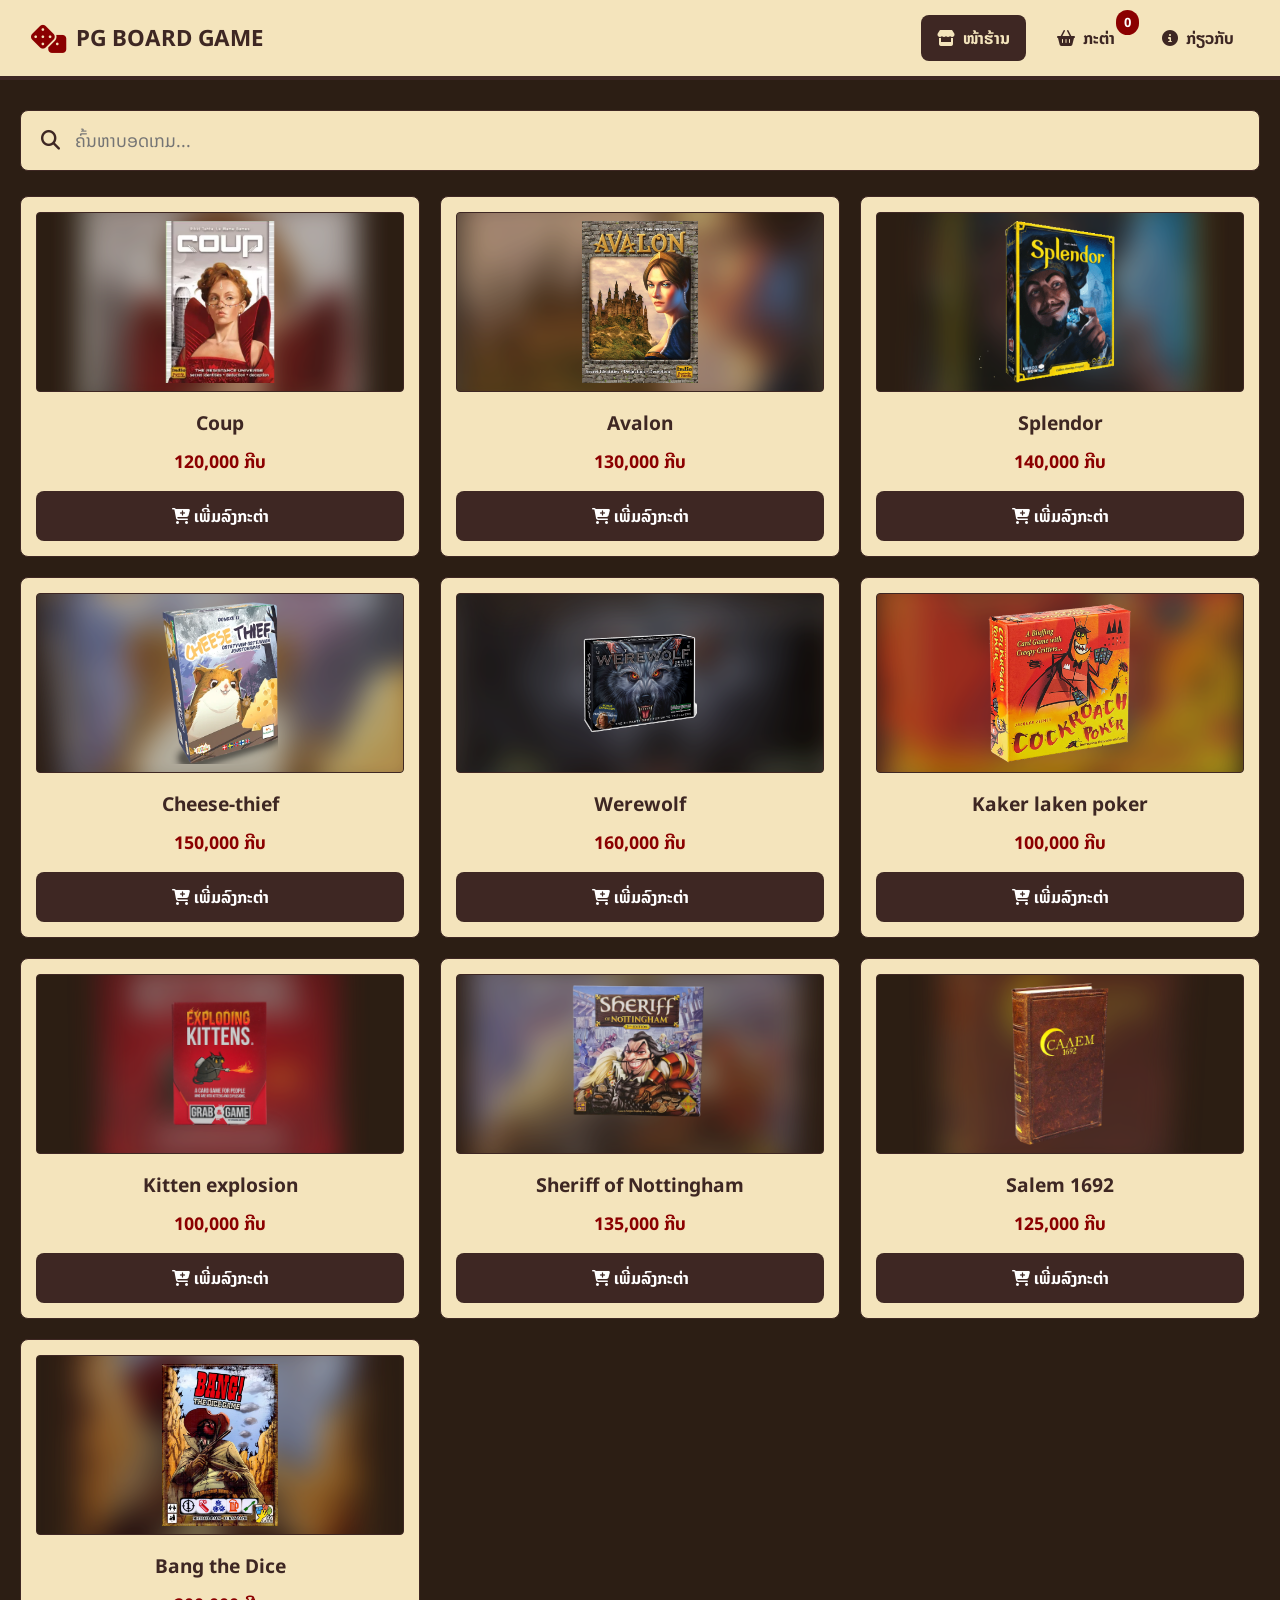
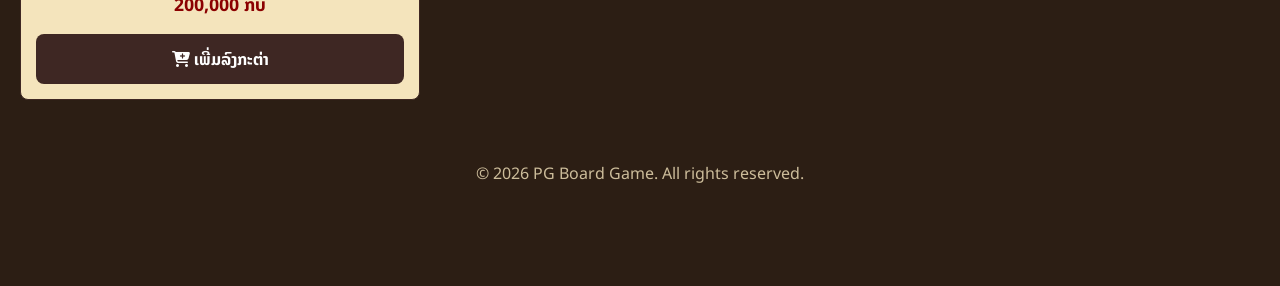
<file: index.html>
<!DOCTYPE html>
<html lang="lo">
<head>
    <meta charset="UTF-8">
    <meta name="viewport" content="width=device-width, initial-scale=1.0">
    <title>PG Board Game — ຮ້ານບອດເກມ</title>
    <meta name="description" content="PG Board Game Shop — ຮ້ານຂາຍບອດເກມອອນລາຍ ນະຄອນຫຼວງວຽງຈັນ">
    <link href="https://fonts.googleapis.com/css2?family=Noto+Sans+Lao:wght@400;600;700&display=swap" rel="stylesheet">
    <link rel="stylesheet" href="https://cdnjs.cloudflare.com/ajax/libs/font-awesome/6.4.0/css/all.min.css">
    <link rel="stylesheet" href="style.css">
</head>
<body>

    <header id="top-header">
        <div class="logo" data-view="view-store" onclick="switchView('view-store')">
            <i class="fa-solid fa-dice"></i>
            <span>PG BOARD GAME</span>
        </div>
        <nav class="header-nav">
            <a href="#" class="nav-link nav-active" data-view="view-store" onclick="event.preventDefault(); switchView('view-store')">
                <i class="fa-solid fa-store"></i>
                <span>ໜ້າຮ້ານ</span>
            </a>
            <a href="#" class="nav-link" data-view="view-cart" onclick="event.preventDefault(); switchView('view-cart')">
                <i class="fa-solid fa-basket-shopping"></i>
                <span>ກະຕ່າ</span>
                <span class="cart-badge" id="cart-count">0</span>
            </a>
            <a href="#" class="nav-link" data-view="view-about" onclick="event.preventDefault(); switchView('view-about')">
                <i class="fa-solid fa-circle-info"></i>
                <span>ກ່ຽວກັບ</span>
            </a>
        </nav>
    </header>

    <main id="app">

        <section id="view-store" class="view active">
            <div class="search-bar">
                <i class="fa-solid fa-search"></i>
                <input type="text" id="search-input" placeholder="ຄົ້ນຫາບອດເກມ..." onkeyup="filterProducts()">
            </div>
            <div class="products" id="product-list"></div>
        </section>

        <section id="view-cart" class="view">
            <h2 class="view-title"><i class="fa-solid fa-basket-shopping"></i> ກະຕ່າ & ຊຳລະເງິນ</h2>
            <div class="cart-layout">
                <div class="cart-basket">
                    <div class="panel">
                        <h3><i class="fa-solid fa-list"></i> ລາຍການສິນຄ້າ</h3>
                        <div class="summary-box">
                            <div id="cart-display-list">
                                <p class="empty-cart">ຍັງບໍ່ມີສິນຄ້າ...</p>
                            </div>
                        </div>
                        <div class="coupon-area">
                            <input type="text" id="coupon-input" placeholder="ລະຫັດສ່ວນຫຼຸດ">
                            <button onclick="applyCoupon()">ໃຊ້ໂຄ້ດ</button>
                        </div>
                        <p id="coupon-msg"></p>
                        <hr>
                        <div class="total-row">
                            <span>ສ່ວນຫຼຸດ:</span>
                            <span id="discount-text">0 ກີບ</span>
                        </div>
                        <div class="total-row grand-total">
                            <span>ລວມທັງໝົດ:</span>
                            <span id="final-total-text">0 ກີບ</span>
                        </div>
                        <button class="btn-clear" onclick="resetCart()"><i class="fa-solid fa-broom"></i> ລ້າງກະຕ່າ</button>
                    </div>
                </div>
                <div class="cart-checkout">
                    <div class="panel">
                        <h3><i class="fa-solid fa-user"></i> ຂໍ້ມູນລູກຄ້າ</h3>
                        <div class="form-group">
                            <label for="custName">ຊື່ ແລະ ນາມສະກຸນ</label>
                            <input type="text" id="custName" placeholder="ເຊັ່ນ: ສົມສະໜຸກ">
                        </div>
                        <div class="form-group">
                            <label for="custTel">ເບີໂທລະສັບ</label>
                            <input type="text" id="custTel" placeholder="020 XXXX XXXX">
                        </div>
                        <div class="form-group">
                            <label for="custLoc">ທີ່ຢູ່ຈັດສົ່ງ</label>
                            <textarea id="custLoc" placeholder="ບ້ານ, ເມືອງ, ແຂວງ"></textarea>
                        </div>
                        <button class="btn-confirm" onclick="confirmPurchase()">
                            <i class="fa-solid fa-check-circle"></i> ຢືນຢັນສັ່ງຊື້ & ອອກບິນ
                        </button>
                    </div>
                </div>
            </div>
        </section>

        <section id="view-about" class="view">
            <div class="about-hero">
                <i class="fa-solid fa-dice-d20"></i>
                <h2>PG Board Game Shop</h2>
                <p>ຮ້ານບອດເກມທີ່ດີທີ່ສຸດໃນນະຄອນຫຼວງວຽງຈັນ</p>
            </div>
            <div class="about-grid">
                <div class="about-card">
                    <div class="about-card-icon"><i class="fa-solid fa-location-dot"></i></div>
                    <h3>ທີ່ຢູ່ຮ້ານ</h3>
                    <p>ບ້ານດົງໂດກ, ເມືອງໄຊທານີ</p>
                    <p>ນະຄອນຫຼວງວຽງຈັນ</p>
                </div>
                <div class="about-card">
                    <div class="about-card-icon"><i class="fa-solid fa-phone"></i></div>
                    <h3>ໂທລະສັບ</h3>
                    <p>020 9988 7766</p>
                    <p>ເປີດ 09:00 – 21:00</p>
                </div>
                <div class="about-card">
                    <div class="about-card-icon"><i class="fa-brands fa-facebook"></i></div>
                    <h3>Facebook</h3>
                    <a href="#">PG Board Game Shop</a>
                    <p>ຕິດຕາມພວກເຮົາ!</p>
                </div>
                <div class="about-card">
                    <div class="about-card-icon"><i class="fa-brands fa-whatsapp"></i></div>
                    <h3>WhatsApp</h3>
                    <a href="#">+856 20 9988 7766</a>
                    <p>ສົ່ງຂໍ້ຄວາມຫາເຮົາ</p>
                </div>
            </div>
        </section>

    </main>

    <footer>
        <p>&copy; 2026 PG Board Game. All rights reserved.</p>
    </footer>

    <nav class="mobile-tabs">
        <a href="#" class="tab-item tab-active" data-view="view-store" onclick="event.preventDefault(); switchView('view-store')">
            <i class="fa-solid fa-store"></i>
            <span>ໜ້າຮ້ານ</span>
        </a>
        <a href="#" class="tab-item" data-view="view-cart" onclick="event.preventDefault(); switchView('view-cart')">
            <i class="fa-solid fa-basket-shopping"></i>
            <span>ກະຕ່າ</span>
            <span class="tab-badge" id="cart-count-mobile">0</span>
        </a>
        <a href="#" class="tab-item" data-view="view-about" onclick="event.preventDefault(); switchView('view-about')">
            <i class="fa-solid fa-circle-info"></i>
            <span>ກ່ຽວກັບ</span>
        </a>
    </nav>

    <script src="script.js"></script>
</body>
</html>
</file>
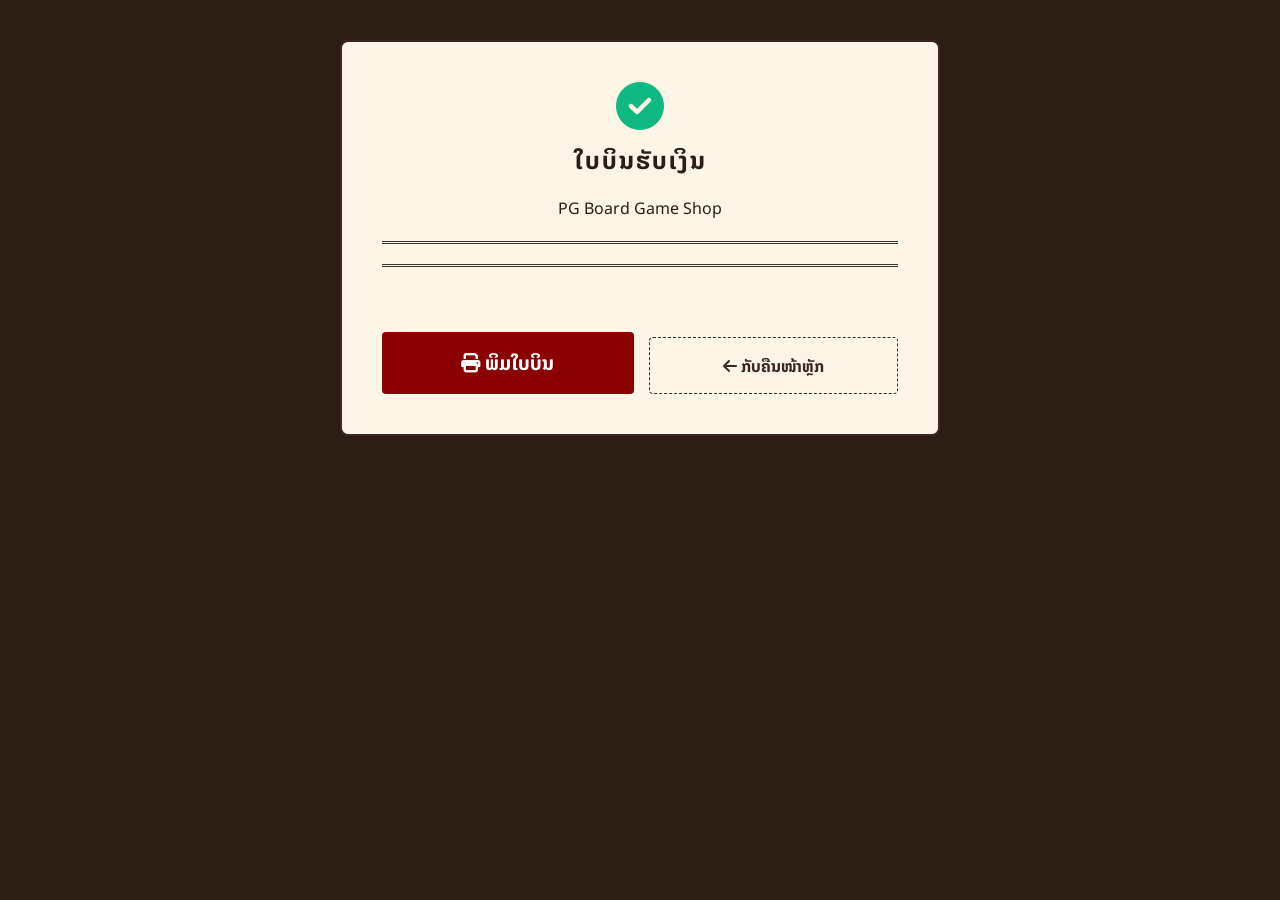
<file: receipt.html>
<!DOCTYPE html>
<html lang="lo">
<head>
    <meta charset="UTF-8">
    <meta name="viewport" content="width=device-width, initial-scale=1.0">
    <title>ໃບບິນຮັບເງິນ — PG Board Game</title>
    <link href="https://fonts.googleapis.com/css2?family=Noto+Sans+Lao:wght@400;600;700&display=swap" rel="stylesheet">
    <link rel="stylesheet" href="https://cdnjs.cloudflare.com/ajax/libs/font-awesome/6.4.0/css/all.min.css">
    <link rel="stylesheet" href="style.css">
</head>
<body class="receipt-page">
    <div class="bill-container">
        <div class="receipt-header">
            <i class="fa-solid fa-circle-check" style="font-size: 3rem; color: #10b981;"></i>
            <h2 style="margin-top: 10px;">ໃບບິນຮັບເງິນ</h2>
            <p>PG Board Game Shop</p>
        </div>

        <div id="display-info" class="receipt-info"></div>
        <div id="display-items"></div>
        <div id="display-total" class="receipt-total"></div>

        <div class="no-print receipt-actions">
            <button class="btn-confirm" onclick="window.print()">
                <i class="fa-solid fa-print"></i> ພິມໃບບິນ
            </button>
            <button class="btn-clear" onclick="location.href='index.html'">
                <i class="fa-solid fa-arrow-left"></i> ກັບຄືນໜ້າຫຼັກ
            </button>
        </div>
    </div>

    <script>
        const data = JSON.parse(localStorage.getItem('myOrder'));
        if (data) {
            document.getElementById('display-info').innerHTML = `
                <p><b>ວັນທີ:</b> ${data.date}</p>
                <p><b>ລູກຄ້າ:</b> ${data.name}</p>
                <p><b>ເບີໂທ:</b> ${data.tel}</p>
                <p><b>ທີ່ຢູ່:</b> ${data.loc}</p>
            `;
            let html = "";
            data.items.forEach(i => {
                html += `
                    <div class="receipt-item">
                        <span>${i.name} (×${i.quantity})</span>
                        <span>${(i.price * i.quantity).toLocaleString()} ກີບ</span>
                    </div>
                `;
            });
            document.getElementById('display-items').innerHTML = html;
            document.getElementById('display-total').innerText = "ລວມທັງໝົດ: " + data.total;
        }
    </script>
</body>
</html>
</file>
<file: style.css>
:root {
    --paper: #f4e4bc;
    --ink: #2c1e14;
    --wood: #3e2723;
    --gold: #b8860b;
    --crimson: #8b0000;
    --paper-light: #fdf5e6;
    --radius: 8px;
    --shadow: 0 4px 12px rgba(0, 0, 0, 0.15);
}

* {
    box-sizing: border-box;
    margin: 0;
    padding: 0;
    font-family: 'Noto Sans Lao', sans-serif;
}

body {
    background: var(--ink);
    color: var(--ink);
    padding-bottom: 70px; /* Space for mobile tabs */
}

/* ================================
   HEADER (SPA Navigation)
================================ */
header {
    display: flex;
    justify-content: space-between;
    align-items: center;
    background: var(--paper);
    padding: 15px 30px;
    border-bottom: 4px solid var(--wood);
    position: sticky;
    top: 0;
    z-index: 100;
}

.logo {
    display: flex;
    align-items: center;
    gap: 10px;
    color: var(--wood);
    font-size: 1.4rem;
    font-weight: bold;
    text-transform: uppercase;
    cursor: pointer;
    transition: opacity 0.2s;
}

.logo:hover {
    opacity: 0.8;
}

.logo i {
    color: var(--crimson);
    font-size: 1.8rem;
}

.header-nav {
    display: flex;
    gap: 15px;
}

.nav-link {
    display: flex;
    align-items: center;
    gap: 8px;
    padding: 10px 16px;
    border-radius: var(--radius);
    text-decoration: none;
    color: var(--wood);
    font-weight: bold;
    position: relative;
    transition: background 0.2s, color 0.2s;
}

.nav-link:hover, 
.nav-link.nav-active {
    background: var(--wood);
    color: var(--paper);
}

.cart-badge {
    background: var(--crimson);
    color: white;
    border-radius: 12px;
    padding: 2px 8px;
    font-size: 0.8rem;
    position: absolute;
    top: -5px;
    right: -8px;
    font-weight: bold;
}

/* ================================
   SPA VIEWS CONFIGURATION
================================ */
#app {
    max-width: 1280px;
    margin: 30px auto;
    padding: 0 20px;
}

.view {
    display: none;
}

.view.active {
    display: block;
}

.view-title {
    color: var(--paper);
    margin-bottom: 25px;
    font-size: 1.8rem;
    border-bottom: 2px solid var(--paper);
    padding-bottom: 10px;
}

/* ================================
   VIEW: STORE
================================ */
.search-bar {
    display: flex;
    align-items: center;
    background: var(--paper);
    padding: 15px 20px;
    border-radius: var(--radius);
    border: 1px solid var(--wood);
    margin-bottom: 25px;
}

.search-bar i {
    color: var(--wood);
    font-size: 1.2rem;
    margin-right: 15px;
}

.search-bar input {
    flex: 1;
    border: none;
    background: transparent;
    font-size: 1.1rem;
    color: var(--ink);
    outline: none;
}

.products {
    display: grid;
    grid-template-columns: repeat(3, minmax(0, 1fr));
    gap: 20px;
}

.empty-products {
    color: var(--paper);
    text-align: center;
    grid-column: 1 / -1;
    padding: 40px;
    font-size: 1.2rem;
}

.card {
    background: var(--paper);
    padding: 15px;
    border-radius: var(--radius);
    border: 1px solid var(--wood);
    text-align: center;
    position: relative;
}

/* Original Card Blur Effect */
.card-image {
    position: relative;
    width: 100%;
    height: 180px;
    border-radius: 4px;
    border: 1px solid var(--wood);
    margin-bottom: 15px;
    overflow: hidden;
    background: var(--ink);
}

.card-image::before {
    content: "";
    position: absolute;
    inset: -16px;
    background-image: var(--game-img);
    background-size: cover;
    background-position: center;
    filter: blur(14px);
    opacity: 0.8;
    transform: scale(1.04);
}

.card-image::after {
    content: "";
    position: absolute;
    inset: 0;
    background: rgba(44, 30, 20, 0.18);
}

.card-image img {
    position: relative;
    z-index: 1;
    display: block;
    width: 100%;
    height: 100%;
    object-fit: contain;
    padding: 8px;
}

.card-qty-badge {
    position: absolute;
    top: 5px;
    right: 5px;
    background: var(--crimson);
    color: white;
    padding: 4px 10px;
    border-radius: 12px;
    font-size: 0.9rem;
    font-weight: bold;
    z-index: 10;
    box-shadow: var(--shadow);
}

.card h3 {
    font-size: 1.2rem;
    margin-bottom: 8px;
    color: var(--wood);
}

.price-tag {
    color: var(--crimson);
    font-weight: bold;
    font-size: 1.1rem;
    margin-bottom: 15px;
}

.btn-add {
    background: var(--wood);
    color: white;
    border: none;
    padding: 12px;
    width: 100%;
    border-radius: var(--radius);
    cursor: pointer;
    font-weight: bold;
    font-size: 1rem;
    transition: background 0.2s;
}

.btn-add:hover {
    background: var(--gold);
}

/* ================================
   VIEW: CART
================================ */
.cart-layout {
    display: grid;
    grid-template-columns: 1fr 400px;
    gap: 25px;
}

.panel {
    background: var(--paper);
    padding: 25px;
    border-radius: var(--radius);
    border: 1px solid var(--wood);
    box-shadow: var(--shadow);
}

.panel h3 {
    color: var(--wood);
    margin-bottom: 20px;
    font-size: 1.3rem;
    border-bottom: 2px solid var(--wood);
    padding-bottom: 10px;
}

.summary-box {
    background: white;
    padding: 15px;
    border-radius: 6px;
    border: 1px solid var(--wood);
    margin-bottom: 20px;
}

#cart-display-list {
    max-height: 350px;
    overflow-y: auto;
}

.empty-cart {
    text-align: center;
    color: #999;
    padding: 30px 0;
}

.cart-item-row {
    display: flex;
    flex-direction: column;
    padding: 15px 0;
    border-bottom: 1px dotted #ccc;
    gap: 10px;
}

.cart-item-row:last-child {
    border-bottom: none;
}

.cart-item-info {
    display: flex;
    justify-content: space-between;
    font-weight: bold;
}

.cart-item-price {
    color: var(--crimson);
}

.cart-item-actions {
    display: flex;
    align-items: center;
    justify-content: flex-end;
    gap: 10px;
}

.btn-qty {
    background: var(--paper-light);
    border: 1px solid var(--wood);
    color: var(--wood);
    width: 30px;
    height: 30px;
    border-radius: 4px;
    cursor: pointer;
    font-weight: bold;
}

.btn-qty:hover {
    background: var(--wood);
    color: white;
}

.qty-text {
    width: 30px;
    text-align: center;
    font-weight: bold;
}

.btn-remove {
    background: none;
    border: none;
    color: var(--crimson);
    cursor: pointer;
    margin-left: 10px;
    font-size: 1.2rem;
}

.coupon-area {
    display: flex;
    gap: 10px;
    margin: 20px 0 10px;
}

.coupon-area input {
    flex: 1;
    padding: 10px;
    border: 1px solid var(--wood);
    border-radius: 4px;
    font-size: 1rem;
}

.coupon-area button {
    background: var(--gold);
    color: white;
    border: none;
    padding: 10px 20px;
    border-radius: 4px;
    cursor: pointer;
    font-weight: bold;
}

#coupon-msg {
    font-size: 0.95rem;
    margin-bottom: 15px;
    font-weight: bold;
}

.total-row {
    display: flex;
    justify-content: space-between;
    margin-top: 15px;
    font-size: 1.1rem;
}

.grand-total {
    font-weight: bold;
    font-size: 1.4rem;
    color: var(--crimson);
    margin-top: 10px;
}

.btn-clear {
    width: 100%;
    padding: 12px;
    margin-top: 20px;
    background: none;
    border: 1px dashed var(--wood);
    cursor: pointer;
    color: var(--wood);
    border-radius: 4px;
    font-weight: bold;
    font-size: 1rem;
}

/* ================================
   VIEW: CART (CHECKOUT FORM)
================================ */
.form-group {
    margin-bottom: 20px;
}

.form-group label {
    display: block;
    font-weight: bold;
    color: var(--wood);
    margin-bottom: 8px;
}

.form-group input, 
.form-group textarea {
    width: 100%;
    padding: 12px;
    border: 1px solid var(--wood);
    border-radius: 4px;
    font-size: 1rem;
}

.form-group textarea {
    height: 100px;
    resize: vertical;
}

.btn-confirm {
    background: var(--crimson);
    color: white;
    border: none;
    padding: 15px;
    width: 100%;
    font-size: 1.2rem;
    border-radius: 4px;
    cursor: pointer;
    margin-top: 15px;
    font-weight: bold;
}

.btn-confirm:hover {
    background: #a00000;
}

/* ================================
   VIEW: ABOUT
================================ */
.about-hero {
    text-align: center;
    color: var(--paper);
    margin-bottom: 40px;
}

.about-hero i {
    font-size: 4rem;
    color: var(--gold);
    margin-bottom: 15px;
}

.about-hero h2 {
    font-size: 2.2rem;
    margin-bottom: 10px;
}

.about-grid {
    display: grid;
    grid-template-columns: repeat(2, 1fr);
    gap: 25px;
}

.about-card {
    background: var(--paper);
    padding: 30px;
    border-radius: var(--radius);
    text-align: center;
    border: 1px solid var(--wood);
}

.about-card-icon {
    font-size: 2.5rem;
    color: var(--wood);
    margin-bottom: 15px;
}

.about-card h3 {
    color: var(--wood);
    font-size: 1.3rem;
    margin-bottom: 10px;
}

.about-card a {
    color: var(--crimson);
    text-decoration: none;
    font-weight: bold;
}

/* ================================
   FOOTER
================================ */
footer {
    text-align: center;
    color: var(--paper);
    padding: 30px;
    font-size: 1rem;
    opacity: 0.8;
}

/* ================================
   MOBILE TAB BAR (SPA ONLY)
================================ */
.mobile-tabs {
    display: none;
    position: fixed;
    bottom: 0;
    left: 0;
    width: 100%;
    background: var(--paper);
    border-top: 3px solid var(--wood);
    padding: 10px 0;
    justify-content: space-around;
    z-index: 200;
}

.tab-item {
    display: flex;
    flex-direction: column;
    align-items: center;
    color: var(--wood);
    text-decoration: none;
    font-size: 0.9rem;
    position: relative;
    gap: 5px;
}

.tab-item i {
    font-size: 1.4rem;
}

.tab-item.tab-active {
    color: var(--crimson);
    font-weight: bold;
}

.tab-badge {
    position: absolute;
    top: -5px;
    right: 5px;
    background: var(--crimson);
    color: white;
    border-radius: 10px;
    padding: 2px 6px;
    font-size: 0.75rem;
    font-weight: bold;
}

/* ================================
   RECEIPT PAGE
================================ */
.receipt-page {
    display: flex;
    justify-content: center;
    min-height: 100vh;
    padding: 40px 20px;
    align-items: flex-start;
}

.bill-container {
    background: var(--paper-light);
    width: 100%;
    max-width: 600px;
    padding: 40px;
    border-radius: var(--radius);
    border: 2px solid var(--wood);
}

.receipt-header {
    text-align: center;
    border-bottom: 3px double #333;
    padding-bottom: 20px;
    margin-bottom: 20px;
}

.receipt-header h2 {
    margin: 15px 0;
    letter-spacing: 2px;
}

.receipt-info p {
    margin-bottom: 8px;
    font-size: 1.1rem;
}

.receipt-item {
    display: flex;
    justify-content: space-between;
    padding: 10px 0;
    border-bottom: 1px dotted #ccc;
    font-size: 1.1rem;
}

.receipt-total {
    border-top: 3px double #333;
    margin-top: 20px;
    padding-top: 20px;
    text-align: right;
    font-weight: bold;
    font-size: 1.4rem;
    color: var(--crimson);
}

.receipt-actions {
    display: flex;
    gap: 15px;
    margin-top: 30px;
}

/* ================================
   RESPONSIVE LAYOUTS
================================ */
@media (max-width: 992px) {
    .products {
        grid-template-columns: repeat(2, 1fr);
    }
    
    .cart-layout {
        grid-template-columns: 1fr;
    }
}

@media (max-width: 768px) {
    header {
        padding: 15px;
    }

    .logo span {
        font-size: 1.1rem;
    }

    .header-nav {
        display: none;
    }

    .mobile-tabs {
        display: flex;
    }

    .products {
        grid-template-columns: 1fr;
    }
    
    .about-grid {
        grid-template-columns: 1fr;
    }
}

@media print {
    .no-print {
        display: none !important;
    }

    body {
        background: white;
        padding: 0;
    }

    .bill-container {
        padding: 0;
        border: none;
        max-width: 100%;
    }
}
</file>
